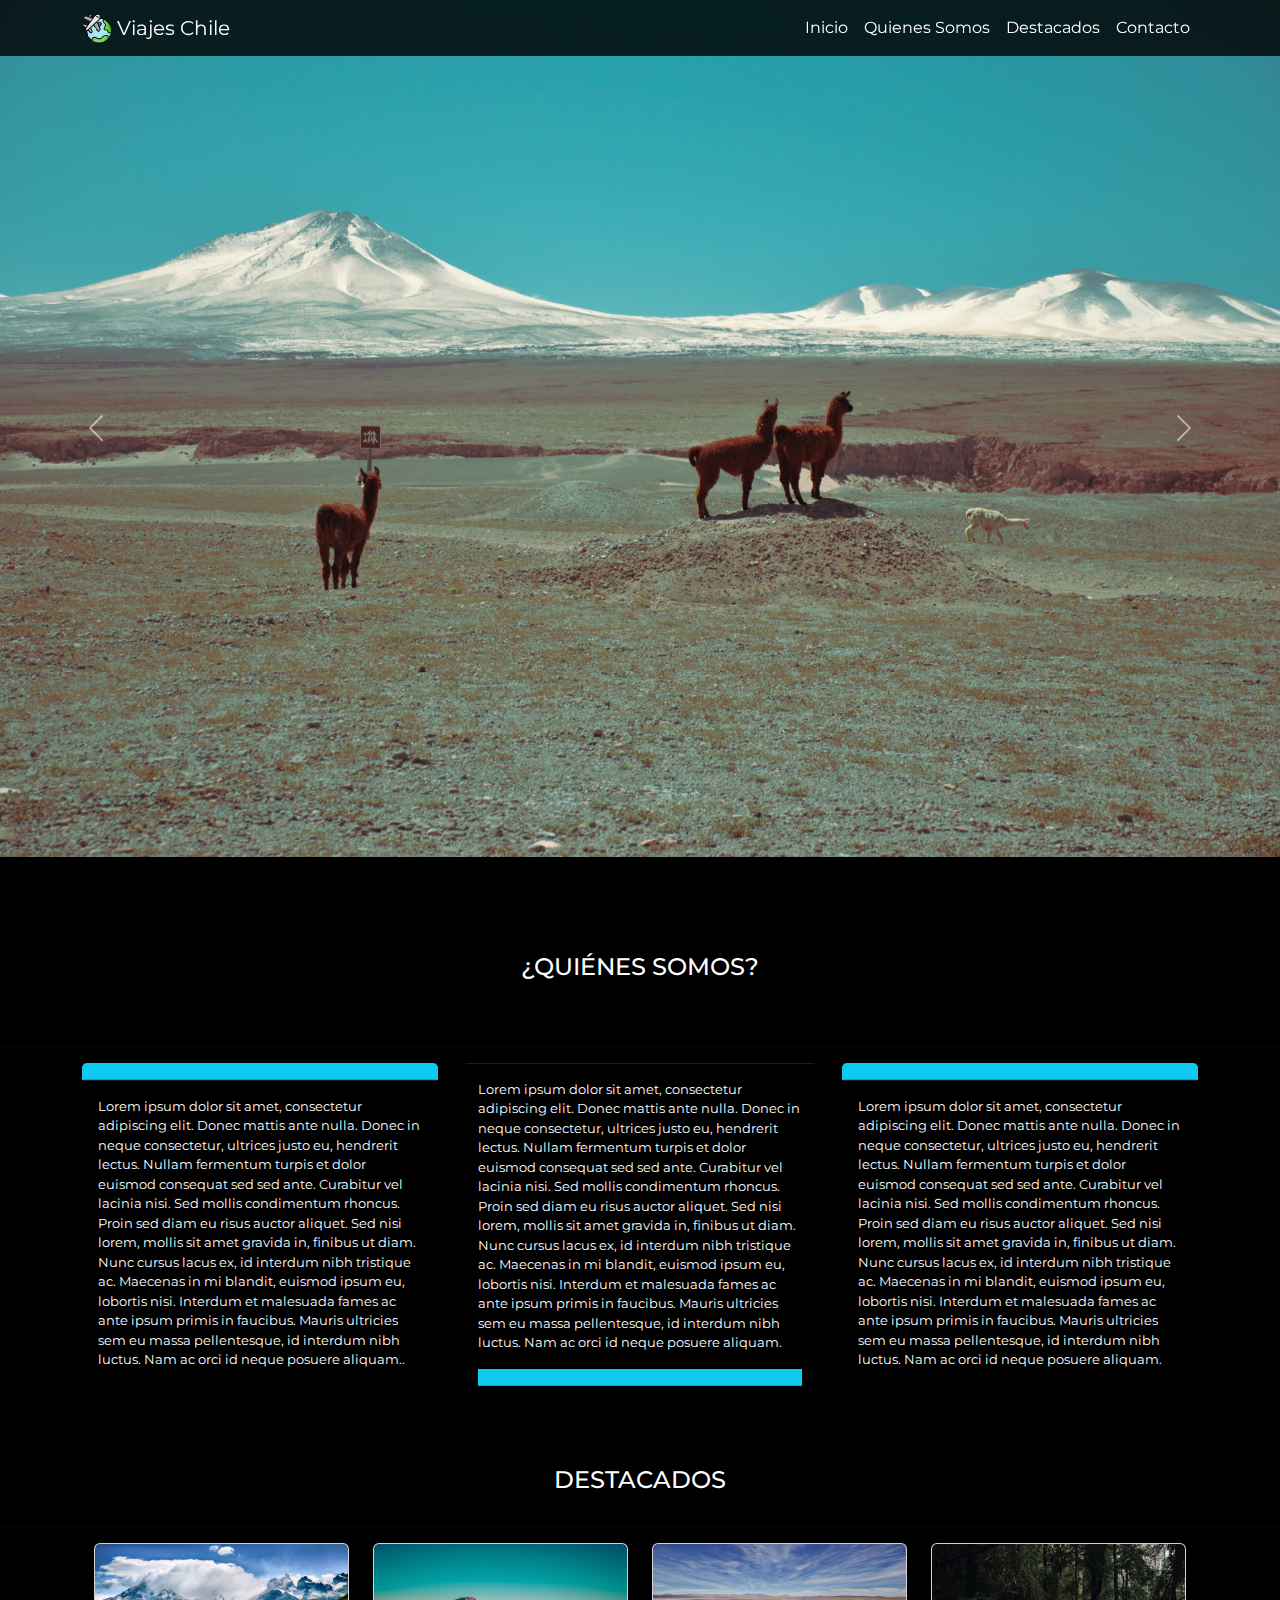
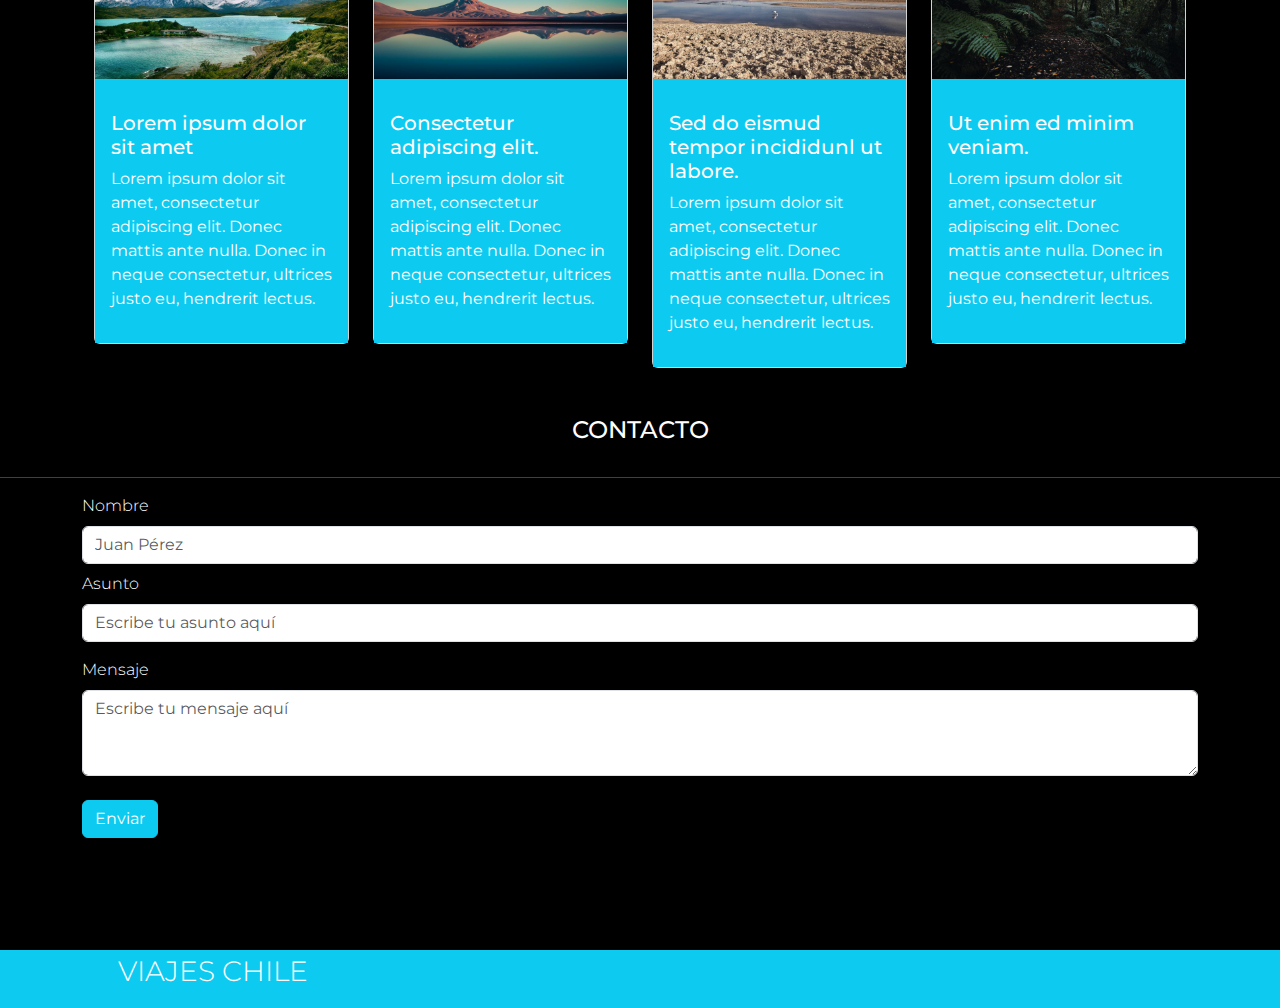
<file: index.html>
<!DOCTYPE html>
<html lang="es">

<head>
    <meta charset="UTF-8">
    <meta name="viewport" content="width=device-width, initial-scale=1.0">
    <meta name="description" content="Landing page">
    <meta name="author" content="María Melo">
    <meta name="keywords"
        content="viajes, chile, oferta, promoción, norte, sur">
    <title>Viajes Chile</title>
    <!--BOOTSTRAP CSS-->
    <link
        href="https://cdn.jsdelivr.net/npm/bootstrap@5.3.3/dist/css/bootstrap.min.css"
        rel="stylesheet"
        integrity="sha384-QWTKZyjpPEjISv5WaRU9OFeRpok6YctnYmDr5pNlyT2bRjXh0JMhjY6hW+ALEwIH"
        crossorigin="anonymous">

    <!--BOOTSTRAP JS-->
    <script
        src="https://cdn.jsdelivr.net/npm/bootstrap@5.3.3/dist/js/bootstrap.bundle.min.js"
        integrity="sha384-YvpcrYf0tY3lHB60NNkmXc5s9fDVZLESaAA55NDzOxhy9GkcIdslK1eN7N6jIeHz"
        crossorigin="anonymous"></script>

    <!--JQUERY-->
    <script
        src="https://cdnjs.cloudflare.com/ajax/libs/jquery/3.7.1/jquery.min.js"
        integrity="sha512-v2CJ7UaYy4JwqLDIrZUI/4hqeoQieOmAZNXBeQyjo21dadnwR+8ZaIJVT8EE2iyI61OV8e6M8PP2/4hpQINQ/g=="
        crossorigin="anonymous" referrerpolicy="no-referrer"></script>

    <!--GOOGLE FONTS MONTSERRAT-->
    <link rel="preconnect" href="https://fonts.googleapis.com">
    <link rel="preconnect" href="https://fonts.gstatic.com" crossorigin>
    <link
        href="https://fonts.googleapis.com/css2?family=Cabin:ital,wght@0,400..700;1,400..700&family=Kode+Mono:wght@400..700&family=Lobster&family=Montserrat:ital,wght@0,100..900;1,100..900&family=Roboto:ital,wght@0,100;0,300;0,400;0,500;0,700;0,900;1,100;1,300;1,400;1,500;1,700;1,900&display=swap"
        rel="stylesheet">

    <!--FONT AWESOME-->
    <link rel="stylesheet"
        href="https://cdnjs.cloudflare.com/ajax/libs/font-awesome/6.5.1/css/all.min.css"
        integrity="sha512-DTOQO9RWCH3ppGqcWaEA1BIZOC6xxalwEsw9c2QQeAIftl+Vegovlnee1c9QX4TctnWMn13TZye+giMm8e2LwA=="
        crossorigin="anonymous" referrerpolicy="no-referrer" />

    <!--FAVICON-->
    <link rel="shortcut icon" href="./assets/img/viajes.svg" type="Icono">

    <!--PAGINA DE CSS-->
    <link rel="stylesheet" href="./assets/css/styles.css">
</head>

<body>
    <!--INICIO NAVBAR-->
    <header>
        <nav class="navbar navbar-expand-lg fixed-top ">
            <div class="container">
                <img class="img" " src=" ./assets/img/viajes.svg"
                    alt="Logotipo Viajes Chile">
                <a class="navbar-brand text-white" href="#home"> Viajes
                    Chile</a>
                <button class="navbar-toggler" type="button"
                    data-bs-toggle="collapse"
                    data-bs-target="#navbarNavAltMarkup"
                    aria-controls="navbarNavAltMarkup" aria-expanded="false"
                    aria-label="Toggle navigation">
                    <span class="navbar-toggler-icon"></span>
                </button>
                <div class="collapse navbar-collapse" id="navbarNavAltMarkup">
                    <div class="navbar-nav ms-auto">
                        <a class="nav-link active text-white "
                            aria-current="page" href="#home">Inicio</a>
                        <a class="nav-link text-white" href="#us">Quienes
                            Somos</a>
                        <a class="nav-link text-white"
                            href="#outstanding">Destacados</a>
                        <a class="nav-link text-white"
                            href="#contact">Contacto</a>

                    </div>
                </div>
            </div>
        </nav>
    </header>
    <!--FIN NAVBAR-->

    <!--INICIO CARRUSEL-->
    <section id="carouselExampleRide" class="carousel slide carousel-fade"
        data-bs-ride="true">

        <div class="carousel-inner">
            <div class="carousel-item active">
                <img src="./assets/img/carousel1.jpg" class="d-block w-100"
                    alt="...">
            </div>
            <div class="carousel-item">
                <img src="./assets/img/carousel2.jpg" class="d-block w-100"
                    alt="...">
            </div>
            <div class="carousel-item">
                <img src="./assets/img/carousel3.jpg" class="d-block w-100"
                    alt="...">
            </div>
        </div>
        <button class="carousel-control-prev" type="button"
            data-bs-target="#carouselExampleRide" data-bs-slide="prev">
            <span class="carousel-control-prev-icon" aria-hidden="true"></span>
            <span class="visually-hidden">Previous</span>
        </button>
        <button class="carousel-control-next" type="button"
            data-bs-target="#carouselExampleRide" data-bs-slide="next">
            <span class="carousel-control-next-icon" aria-hidden="true"></span>
            <span class="visually-hidden">Next</span>
        </button>
    </section>
    </header>
    <!--FIN CARRUSEL-->

    <!--INICIO SECCIÓN QUIENES SOMOS-->
    <main class="container-fluid p-0 ">
        <section id="us" class="pt-5 pb-5 d-none d-block d-md-block ">
            <h4 class="fw-medium text-center text-white py-5">¿QUIÉNES SOMOS?
            </h4>
            <hr>
            <div class="container text-start">
                <div class="row row-cols-3">
                    <div class="col">
                        <div class="card text-bg-dark border border-0 "
                            style="width: auto;">
                            <div class="card-header p-0 ">

                                <div class="card-header text-center bg-info">
                                    <span id="favicon-card-text" <i
                                        class="fa-solid fa-plane"></i></span>
                                </div>
                            </div>
                            <div class="card-body">
                                <p class="card-text">Lorem ipsum dolor sit amet,
                                    consectetur adipiscing elit. Donec
                                    mattis ante nulla. Donec in neque
                                    consectetur, ultrices justo eu,
                                    hendrerit lectus. Nullam fermentum turpis et
                                    dolor euismod consequat
                                    sed sed ante. Curabitur vel lacinia nisi.
                                    Sed mollis condimentum
                                    rhoncus. Proin sed diam eu risus auctor
                                    aliquet. Sed nisi lorem,
                                    mollis sit amet gravida in, finibus ut diam.
                                    Nunc cursus lacus ex,
                                    id interdum nibh tristique ac. Maecenas in
                                    mi blandit, euismod ipsum
                                    eu, lobortis nisi. Interdum et malesuada
                                    fames ac ante ipsum primis
                                    in faucibus. Mauris ultricies sem eu massa
                                    pellentesque, id interdum
                                    nibh luctus. Nam ac orci id neque posuere
                                    aliquam..</p>
                            </div>
                        </div>
                    </div>
                    <div class="col">
                        <div class="card text-bg-dark mb-3 border border-0 "
                            style="width: auto;">
                            <div class="card-header p-0 ">

                            </div>
                            <div class="card-body">
                                <p class="card-text">Lorem ipsum dolor sit amet,
                                    consectetur adipiscing elit. Donec
                                    mattis ante nulla. Donec in neque
                                    consectetur, ultrices justo eu,
                                    hendrerit lectus. Nullam fermentum turpis et
                                    dolor euismod consequat
                                    sed sed ante. Curabitur vel lacinia nisi.
                                    Sed mollis condimentum
                                    rhoncus. Proin sed diam eu risus auctor
                                    aliquet. Sed nisi lorem,
                                    mollis sit amet gravida in, finibus ut diam.
                                    Nunc cursus lacus ex,
                                    id interdum nibh tristique ac. Maecenas in
                                    mi blandit, euismod ipsum
                                    eu, lobortis nisi. Interdum et malesuada
                                    fames ac ante ipsum primis
                                    in faucibus. Mauris ultricies sem eu massa
                                    pellentesque, id interdum
                                    nibh luctus. Nam ac orci id neque posuere
                                    aliquam.</p>
                                <div class="card-header text-center bg-info">
                                    <span id="favicon-card-text" <i
                                        class="fa-solid fa-mountain"></i></span>
                                </div>
                            </div>
                        </div>
                    </div>
                    <div class="col">
                        <div class="card text-bg-dark mb-3 border border-0 "
                            style="width: auto;">
                            <div class="card-header p-0">

                                <div class="card-header text-center bg-info">
                                    <span id="favicon-card-text" <i
                                        class="fa-solid fa-route"></i></span>
                                </div>
                            </div>
                            <div class="card-body">
                                <p class="card-text">Lorem ipsum dolor sit amet,
                                    consectetur adipiscing elit. Donec
                                    mattis ante nulla. Donec in neque
                                    consectetur, ultrices justo eu,
                                    hendrerit lectus. Nullam fermentum turpis et
                                    dolor euismod consequat
                                    sed sed ante. Curabitur vel lacinia nisi.
                                    Sed mollis condimentum
                                    rhoncus. Proin sed diam eu risus auctor
                                    aliquet. Sed nisi lorem,
                                    mollis sit amet gravida in, finibus ut diam.
                                    Nunc cursus lacus ex,
                                    id interdum nibh tristique ac. Maecenas in
                                    mi blandit, euismod ipsum
                                    eu, lobortis nisi. Interdum et malesuada
                                    fames ac ante ipsum primis
                                    in faucibus. Mauris ultricies sem eu massa
                                    pellentesque, id interdum
                                    nibh luctus. Nam ac orci id neque posuere
                                    aliquam.</p>
                            </div>
                        </div>
                    </div>
                </div>
            </div>
        </section>
        <!--FIN SECCIÓN QUIENES SOMOS-->

        <!--INICIO SECCIÓN DESTACADOS-->
        <section id="outstanding" class="bg-black m-0 pb-5 ">
            <h4 class="fw-medium text-center text-white bg-black m-0 pb-3 ">
                DESTACADOS
            </h4>
            <hr>
            <div class="container text-start bg-black ">
                <div class="row row-cols-1 row-cols-md-4 m-0 ">
                    <div class="col">
                        <div class="card" style="width: 100%;">
                            <img src="./assets/img/card1.jpg"
                                class="card-img-top" alt="Montaña y lago">
                            <div class="card-body bg-info ">
                                <p class="card-text-destacado">
                                <h5>Lorem ipsum dolor sit amet</h5>
                                Lorem ipsum dolor sit amet,
                                consectetur adipiscing elit. Donec
                                mattis ante nulla. Donec in neque
                                consectetur, ultrices justo eu,
                                hendrerit lectus.</p>
                            </div>
                        </div>
                    </div>

                    <div class="col">
                        <div class="card" style="width: 100%;">
                            <img src="./assets/img/card2.jpg"
                                class="card-img-top" alt="Montaña y lago">
                            <div class="card-body bg-info ">
                                <p class="card-text-destacado">
                                <h5>Consectetur adipiscing elit.</h5>
                                Lorem ipsum dolor sit amet,
                                consectetur adipiscing elit. Donec
                                mattis ante nulla. Donec in neque
                                consectetur, ultrices justo eu,
                                hendrerit lectus.</p>
                            </div>
                        </div>
                    </div>

                    <div class="col">
                        <div class="card" style="width: 100%;">
                            <img src="./assets/img/card3.jpg"
                                class="card-img-top" alt="Playa-norte">
                            <div class="card-body bg-info ">
                                <p class="card-text-destacado">
                                <h5>Sed do eismud tempor incididunl ut labore.
                                </h5>
                                Lorem ipsum dolor sit amet,
                                consectetur adipiscing elit. Donec
                                mattis ante nulla. Donec in neque
                                consectetur, ultrices justo eu,
                                hendrerit lectus.</p>
                            </div>
                        </div>
                    </div>

                    <div class="col">
                        <div class="card" style="width: 100%;">
                            <img src="./assets/img/card4.jpg"
                                class="card-img-top" alt="Bosque">
                            <div class="card-body bg-info ">
                                <p class="card-text-destacado">
                                <h5>Ut enim ed minim veniam.</h5>
                                Lorem ipsum dolor sit amet,
                                consectetur adipiscing elit. Donec
                                mattis ante nulla. Donec in neque
                                consectetur, ultrices justo eu,
                                hendrerit lectus.</p>
                            </div>
                        </div>
                    </div>

                </div>
            </div>
            </div>
        </section>

        <!--FIN SECCIÓN DESTACADOS-->

        <!--INICIO SECCIÓN FORMULARIO-->
        <section id="contact" class="bg-black m-0 pb-5 text-white ">
            <h4 class="fw-medium text-center text-white bg-black pb-3 ">
                CONTACTO
            </h4>
            <hr>
            <div class="container mb-3">
                <label for="exampleFormControlInput1"
                    class="form-label fw-light ">Nombre</label>
                <input type="Nombre" class="form-control"
                    id="exampleFormControlInput1" placeholder="Juan Pérez">
                <label for="exampleFormControlInput1"
                    class="form-label fw-light pt-2">Asunto</label>
                <input type="email" class="form-control"
                    id="exampleFormControlInput1"
                    placeholder="Escribe tu asunto aquí">
            </div>
            <div class="container mb-3">
                <label for="exampleFormControlTextarea1"
                    class="form-label fw-light">Mensaje</label>
                <textarea class="form-control" id="exampleFormControlTextarea1"
                    placeholder="Escribe tu mensaje aquí" rows=" 3"></textarea>
                <div
                    class="py-4 d-grid gap-2 d-md-flex justify-content-md-start pb-5">
                    <button type="button" id="mensaje"
                        class="btn btn-info text-white" data-bs-html="true"
                        data-bs-toggle="tooltip" data-bs-placement="bottom"
                        data-bs-title="Presiona aquí para enviar tu mensaje">
                        Enviar
                    </button>
                </div>
            </div </section>
    </main>
    <!--FIN SECCIÓN FORMULARIO-->

    <!--INICIO FOOTER-->
    <footer class="container-fluid bg-info text-white">
        <div class="row ">
            <div class="col col-3 wrapper-icons-footer">
                <p class="fs-3 fw-light text-end">
                    VIAJES
                    CHILE</p>
            </div>
            <div class=" col-6 icons-footer pe-5 text-end"> <i
                    class="fa-brands fa-square-github"></i>
                <i class="fa-brands fa-linkedin"></i>
                <i class="fa-brands fa-square-twitter"></i>
                <i class="fa-brands fa-square-facebook"></i>
            </div>
        </div>

    </footer>
    <!--FIN FOOTER-->

    <script src="./assets/js/script.js"></script>
</body>

</html>
</file>
<file: assets/css/styles.css>
* {
    font-family: "Montserrat", sans-serif;
}

nav img {
    height: 35px;
    width: 35px;
    padding-right: 5px;
}

nav {
    background-color: transparent;
    transition: background-color 0.3s ease;
}

nav:hover {
    background-color: rgba(0, 0, 0, 0.806);
}

#us {
    background-color: #000000;
}

.card-body {
    background-color: #000000;
    color: #FFFFFF;
}

.card-text {
    font-size: 13px;
}

#favicon-card-text {
    font-size: 25px;
}

.icons-footer {
    font-size: 40px;
}
</file>
